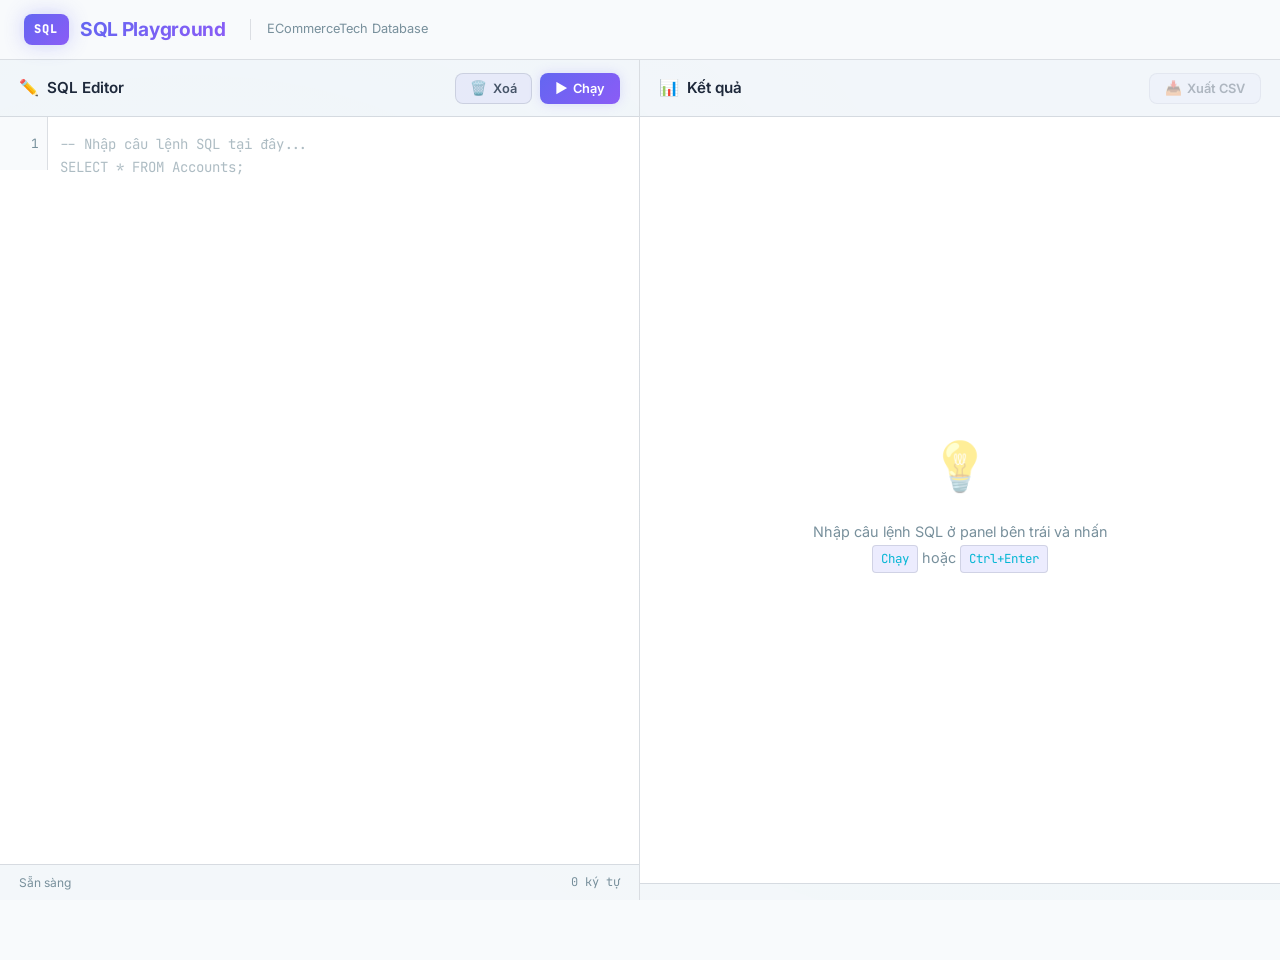
<file: frontend/sql-playground.html>
<!DOCTYPE html>
<html lang="vi">

<head>
  <meta charset="UTF-8">
  <meta name="viewport" content="width=device-width, initial-scale=1.0">
  <meta name="description" content="ECommerceTech SQL Playground - Trình soạn và thực thi câu lệnh SQL trực quan">
  <title>SQL Playground — ECommerceTech</title>
  <link rel="stylesheet" href="sql-playground.css">
</head>

<body>

  <!-- HEADER -->
  <header class="header" id="header">
    <div class="header-inner">
      <a href="#" class="logo">
        <div class="logo-icon">SQL</div>
        <span class="logo-text">SQL Playground</span>
      </a>
      <span class="header-subtitle">ECommerceTech Database</span>
    </div>
  </header>

  <!-- MAIN CONTENT -->
  <main class="main-content">
    <!-- SQL INPUT PANEL -->
    <section class="panel panel-editor" id="editorPanel">
      <div class="panel-header">
        <div class="panel-title">
          <span class="panel-icon">✏️</span>
          <h2>SQL Editor</h2>
        </div>
        <div class="panel-actions">
          <button class="btn btn-secondary" id="clearBtn" title="Xoá truy vấn">
            <span>🗑️</span> Xoá
          </button>
          <button class="btn btn-primary" id="runBtn" title="Chạy truy vấn (Ctrl+Enter)">
            <span>▶</span> Chạy
          </button>
        </div>
      </div>
      <div class="panel-body">
        <div class="line-numbers" id="lineNumbers">1</div>
        <textarea id="sqlInput" class="sql-textarea"
          placeholder="-- Nhập câu lệnh SQL tại đây...&#10;SELECT * FROM Accounts;" spellcheck="false"
          autocomplete="off" autocorrect="off" autocapitalize="off"></textarea>
      </div>
      <div class="panel-footer">
        <span class="status-text" id="editorStatus">Sẵn sàng</span>
        <span class="char-count" id="charCount">0 ký tự</span>
      </div>
    </section>

    <!-- RESULT PANEL -->
    <section class="panel panel-result" id="resultPanel">
      <div class="panel-header">
        <div class="panel-title">
          <span class="panel-icon">📊</span>
          <h2>Kết quả</h2>
        </div>
        <div class="panel-actions">
          <button class="btn btn-secondary" id="exportBtn" title="Xuất CSV" disabled>
            <span>📥</span> Xuất CSV
          </button>
        </div>
      </div>
      <div class="panel-body result-body" id="resultBody">
        <div class="result-placeholder" id="resultPlaceholder">
          <div class="placeholder-icon">💡</div>
          <p>Nhập câu lệnh SQL ở panel bên trái và nhấn <kbd>Chạy</kbd> hoặc <kbd>Ctrl+Enter</kbd></p>
        </div>
        <div class="result-table-wrapper" id="resultTableWrapper" style="display:none;">
          <table class="result-table" id="resultTable">
            <thead id="resultHead"></thead>
            <tbody id="resultBody"></tbody>
          </table>
        </div>
        <div class="result-message" id="resultMessage" style="display:none;"></div>
      </div>
      <div class="panel-footer">
        <span class="status-text" id="resultStatus"></span>
        <span class="row-count" id="rowCount"></span>
      </div>
    </section>
  </main>

  <!-- TOAST -->
  <div class="toast-container" id="toastContainer"></div>

  <script src="js/sql-playground.js"></script>
</body>

</html>
</file>
<file: frontend/sql-playground.css>
@import url('https://fonts.googleapis.com/css2?family=Inter:wght@300;400;500;600;700;800&family=JetBrains+Mono:wght@400;500;600&display=swap');

/* ============================
   CSS Variables & Reset
   ============================ */
:root {
  --bg-primary: #f8fafc;
  --bg-secondary: #f1f5f9;
  --bg-card: rgba(248, 250, 252, 0.95);
  --bg-glass: rgba(99, 102, 241, 0.08);
  --bg-glass-hover: rgba(99, 102, 241, 0.12);
  --bg-editor: #ffffff;
  --border-glass: rgba(51, 65, 85, 0.15);
  --border-focus: rgba(99, 102, 241, 0.6);
  --text-primary: #1e293b;
  --text-secondary: #475569;
  --text-muted: #78909c;
  --accent-primary: #6366f1;
  --accent-secondary: #8b5cf6;
  --accent-tertiary: #06b6d4;
  --accent-gradient: linear-gradient(135deg, #6366f1, #8b5cf6);
  --accent-gradient-hover: linear-gradient(135deg, #818cf8, #a78bfa);
  --success: #10b981;
  --warning: #f59e0b;
  --danger: #ef4444;
  --shadow-sm: 0 2px 8px rgba(0, 0, 0, 0.08);
  --shadow-md: 0 4px 20px rgba(0, 0, 0, 0.12);
  --shadow-lg: 0 8px 40px rgba(0, 0, 0, 0.15);
  --shadow-glow: 0 0 30px rgba(99, 102, 241, 0.08);
  --radius-sm: 8px;
  --radius-md: 12px;
  --radius-lg: 16px;
  --transition: all 0.3s cubic-bezier(0.4, 0, 0.2, 1);
  --header-height: 60px;
}

*,
*::before,
*::after {
  margin: 0;
  padding: 0;
  box-sizing: border-box;
}

html {
  scroll-behavior: smooth;
}

body {
  font-family: 'Inter', -apple-system, BlinkMacSystemFont, sans-serif;
  background: var(--bg-primary);
  color: var(--text-primary);
  line-height: 1.6;
  min-height: 100vh;
  overflow: hidden;
}

body::before {
  content: '';
  position: fixed;
  top: 0;
  left: 0;
  width: 100%;
  height: 100%;
  background:
    radial-gradient(ellipse at 15% 30%, rgba(99, 102, 241, 0.03) 0%, transparent 50%),
    radial-gradient(ellipse at 85% 70%, rgba(6, 182, 212, 0.02) 0%, transparent 50%);
  pointer-events: none;
  z-index: 0;
}

a {
  color: inherit;
  text-decoration: none;
}

button {
  cursor: pointer;
  border: none;
  background: none;
  font-family: inherit;
}

/* ============================
   HEADER
   ============================ */
.header {
  position: fixed;
  top: 0;
  left: 0;
  right: 0;
  z-index: 1000;
  background: rgba(248, 250, 252, 0.95);
  backdrop-filter: blur(20px);
  -webkit-backdrop-filter: blur(20px);
  border-bottom: 1px solid var(--border-glass);
  padding: 0 1.5rem;
  height: var(--header-height);
  display: flex;
  align-items: center;
}

.header-inner {
  max-width: 1800px;
  margin: 0 auto;
  width: 100%;
  display: flex;
  align-items: center;
  gap: 1.5rem;
}

.logo {
  display: flex;
  align-items: center;
  gap: 0.7rem;
  flex-shrink: 0;
}

.logo-icon {
  padding: 0.35rem 0.65rem;
  background: var(--accent-gradient);
  border-radius: var(--radius-sm);
  font-size: 0.75rem;
  font-weight: 800;
  color: white;
  letter-spacing: 1px;
  box-shadow: 0 0 20px rgba(99, 102, 241, 0.3);
  font-family: 'JetBrains Mono', monospace;
}

.logo-text {
  font-size: 1.2rem;
  font-weight: 700;
  background: var(--accent-gradient);
  -webkit-background-clip: text;
  -webkit-text-fill-color: transparent;
  background-clip: text;
  letter-spacing: -0.3px;
}

.header-subtitle {
  font-size: 0.8rem;
  color: var(--text-muted);
  padding-left: 1rem;
  border-left: 1px solid var(--border-glass);
}

/* ============================
   MAIN CONTENT — TWO-PANEL
   ============================ */
.main-content {
  margin-top: var(--header-height);
  height: calc(100vh - var(--header-height));
  display: grid;
  grid-template-columns: 1fr 1fr;
  gap: 0;
  position: relative;
  z-index: 1;
}

/* ============================
   PANELS (shared)
   ============================ */
.panel {
  display: flex;
  flex-direction: column;
  border-right: 1px solid var(--border-glass);
  overflow: hidden;
}

.panel:last-child {
  border-right: none;
}

.panel-header {
  display: flex;
  align-items: center;
  justify-content: space-between;
  padding: 0.8rem 1.2rem;
  background: rgba(241, 245, 249, 0.8);
  border-bottom: 1px solid var(--border-glass);
  flex-shrink: 0;
}

.panel-title {
  display: flex;
  align-items: center;
  gap: 0.5rem;
}

.panel-icon {
  font-size: 1rem;
}

.panel-title h2 {
  font-size: 0.95rem;
  font-weight: 600;
  color: var(--text-primary);
}

.panel-actions {
  display: flex;
  gap: 0.5rem;
}

.panel-footer {
  display: flex;
  align-items: center;
  justify-content: space-between;
  padding: 0.5rem 1.2rem;
  background: rgba(241, 245, 249, 0.6);
  border-top: 1px solid var(--border-glass);
  flex-shrink: 0;
}

.status-text {
  font-size: 0.75rem;
  color: var(--text-muted);
}

.char-count,
.row-count {
  font-size: 0.75rem;
  color: var(--text-muted);
  font-family: 'JetBrains Mono', monospace;
}

/* ============================
   BUTTONS
   ============================ */
.btn {
  display: inline-flex;
  align-items: center;
  gap: 0.35rem;
  padding: 0.4rem 0.9rem;
  font-size: 0.8rem;
  font-weight: 600;
  border-radius: var(--radius-sm);
  transition: var(--transition);
  white-space: nowrap;
}

.btn span {
  font-size: 0.85rem;
}

.btn-primary {
  background: var(--accent-gradient);
  color: white;
  box-shadow: 0 0 12px rgba(99, 102, 241, 0.2);
}

.btn-primary:hover {
  background: var(--accent-gradient-hover);
  box-shadow: 0 0 24px rgba(99, 102, 241, 0.35);
  transform: translateY(-1px);
}

.btn-secondary {
  background: var(--bg-glass);
  color: var(--text-secondary);
  border: 1px solid var(--border-glass);
}

.btn-secondary:hover {
  background: var(--bg-glass-hover);
  color: var(--text-primary);
  border-color: rgba(255, 255, 255, 0.15);
}

.btn:disabled {
  opacity: 0.4;
  cursor: not-allowed;
  transform: none !important;
}

/* ============================
   SQL EDITOR
   ============================ */
.panel-editor .panel-body {
  flex: 1;
  display: flex;
  position: relative;
  overflow: hidden;
}

.line-numbers {
  position: absolute;
  top: 0;
  left: 0;
  width: 48px;
  padding: 1rem 0.5rem 1rem 0;
  text-align: right;
  font-family: 'JetBrains Mono', monospace;
  font-size: 0.8rem;
  line-height: 1.65;
  color: var(--text-muted);
  background: rgba(241, 245, 249, 0.5);
  border-right: 1px solid var(--border-glass);
  user-select: none;
  pointer-events: none;
  overflow: hidden;
  white-space: pre-line;
  z-index: 2;
}

.sql-textarea {
  flex: 1;
  width: 100%;
  padding: 1rem 1rem 1rem 60px;
  background: var(--bg-editor);
  border: none;
  outline: none;
  color: var(--text-primary);
  font-family: 'JetBrains Mono', monospace;
  font-size: 0.875rem;
  line-height: 1.65;
  resize: none;
  tab-size: 2;
  -moz-tab-size: 2;
  white-space: pre;
  overflow: auto;
}

.sql-textarea::placeholder {
  color: var(--text-muted);
  opacity: 0.6;
}

.sql-textarea:focus {
  background: rgba(255, 255, 255, 0.95);
}

/* Custom scrollbar for textarea */
.sql-textarea::-webkit-scrollbar {
  width: 8px;
  height: 8px;
}

.sql-textarea::-webkit-scrollbar-track {
  background: transparent;
}

.sql-textarea::-webkit-scrollbar-thumb {
  background: rgba(51, 65, 85, 0.2);
  border-radius: 4px;
}

.sql-textarea::-webkit-scrollbar-thumb:hover {
  background: rgba(51, 65, 85, 0.4);
}

/* ============================
   RESULT PANEL
   ============================ */
.result-body {
  flex: 1;
  overflow: auto;
  background: var(--bg-editor);
  position: relative;
}

/* Placeholder */
.result-placeholder {
  display: flex;
  flex-direction: column;
  align-items: center;
  justify-content: center;
  height: 100%;
  text-align: center;
  padding: 2rem;
}

.placeholder-icon {
  font-size: 3rem;
  margin-bottom: 1rem;
  opacity: 0.4;
  animation: float 3s ease-in-out infinite;
}

@keyframes float {

  0%,
  100% {
    transform: translateY(0);
  }

  50% {
    transform: translateY(-8px);
  }
}

.result-placeholder p {
  color: var(--text-muted);
  font-size: 0.9rem;
  max-width: 320px;
  line-height: 1.7;
}

.result-placeholder kbd {
  display: inline-block;
  padding: 0.15rem 0.5rem;
  background: var(--bg-glass-hover);
  border: 1px solid var(--border-glass);
  border-radius: 4px;
  font-size: 0.78rem;
  font-family: 'JetBrains Mono', monospace;
  color: var(--accent-tertiary);
}

/* Result Table */
.result-table-wrapper {
  min-width: 100%;
  overflow: auto;
  height: 100%;
}

.result-table {
  width: 100%;
  border-collapse: collapse;
  font-size: 0.82rem;
}

.result-table thead {
  position: sticky;
  top: 0;
  z-index: 5;
}

.result-table th {
  padding: 0.65rem 1rem;
  background: rgba(99, 102, 241, 0.08);
  color: var(--accent-primary);
  font-weight: 600;
  font-size: 0.78rem;
  text-transform: uppercase;
  letter-spacing: 0.5px;
  text-align: left;
  border-bottom: 1px solid var(--border-glass);
  white-space: nowrap;
  font-family: 'JetBrains Mono', monospace;
}

.result-table td {
  padding: 0.55rem 1rem;
  border-bottom: 1px solid rgba(255, 255, 255, 0.03);
  color: var(--text-secondary);
  white-space: nowrap;
  font-family: 'JetBrains Mono', monospace;
  font-size: 0.8rem;
}

.result-table tbody tr {
  transition: background 0.15s ease;
}

.result-table tbody tr:hover {
  background: rgba(99, 102, 241, 0.04);
}

.result-table tbody tr:nth-child(even) {
  background: rgba(51, 65, 85, 0.02);
}

.result-table tbody tr:nth-child(even):hover {
  background: rgba(99, 102, 241, 0.04);
}

td.null-value {
  color: var(--text-muted);
  font-style: italic;
  opacity: 0.6;
}

/* Result message (success / error) */
.result-message {
  padding: 1.5rem;
  font-size: 0.88rem;
  line-height: 1.7;
  font-family: 'JetBrains Mono', monospace;
}

.result-message.success {
  color: var(--success);
}

.result-message.error {
  color: var(--danger);
}

/* Result body scrollbar */
.result-body::-webkit-scrollbar {
  width: 8px;
  height: 8px;
}

.result-body::-webkit-scrollbar-track {
  background: transparent;
}

.result-body::-webkit-scrollbar-thumb {
  background: rgba(51, 65, 85, 0.2);
  border-radius: 4px;
}

.result-body::-webkit-scrollbar-thumb:hover {
  background: rgba(51, 65, 85, 0.4);
}

/* ============================
   TOAST
   ============================ */
.toast-container {
  position: fixed;
  bottom: 1.5rem;
  right: 1.5rem;
  display: flex;
  flex-direction: column;
  gap: 0.5rem;
  z-index: 9999;
}

.toast {
  display: flex;
  align-items: center;
  gap: 0.6rem;
  padding: 0.75rem 1.2rem;
  background: var(--bg-secondary);
  border: 1px solid var(--border-glass);
  border-left: 3px solid var(--accent-primary);
  border-radius: var(--radius-sm);
  color: var(--text-primary);
  font-size: 0.82rem;
  box-shadow: var(--shadow-lg);
  animation: slideInToast 0.3s ease forwards;
  backdrop-filter: blur(16px);
}

.toast.error {
  border-left-color: var(--danger);
}

.toast.success {
  border-left-color: var(--success);
}

@keyframes slideInToast {
  from {
    transform: translateX(100%);
    opacity: 0;
  }

  to {
    transform: translateX(0);
    opacity: 1;
  }
}

@keyframes slideOutToast {
  from {
    transform: translateX(0);
    opacity: 1;
  }

  to {
    transform: translateX(100%);
    opacity: 0;
  }
}

/* ============================
   LOADING SPINNER
   ============================ */
.spinner-overlay {
  display: flex;
  align-items: center;
  justify-content: center;
  height: 100%;
  gap: 0.8rem;
}

.spinner {
  width: 24px;
  height: 24px;
  border: 3px solid var(--border-glass);
  border-top-color: var(--accent-primary);
  border-radius: 50%;
  animation: spin 0.7s linear infinite;
}

@keyframes spin {
  to {
    transform: rotate(360deg);
  }
}

.spinner-text {
  font-size: 0.85rem;
  color: var(--text-muted);
}

/* ============================
   RESPONSIVE
   ============================ */
@media (max-width: 900px) {
  .main-content {
    grid-template-columns: 1fr;
    grid-template-rows: 1fr 1fr;
  }

  .panel {
    border-right: none;
    border-bottom: 1px solid var(--border-glass);
  }

  .panel:last-child {
    border-bottom: none;
  }
}

@media (max-width: 600px) {
  .header {
    padding: 0 1rem;
  }

  .header-subtitle {
    display: none;
  }

  .panel-header {
    padding: 0.6rem 0.8rem;
  }

  .panel-footer {
    padding: 0.4rem 0.8rem;
  }

  .btn {
    padding: 0.35rem 0.6rem;
    font-size: 0.75rem;
  }
}
</file>
